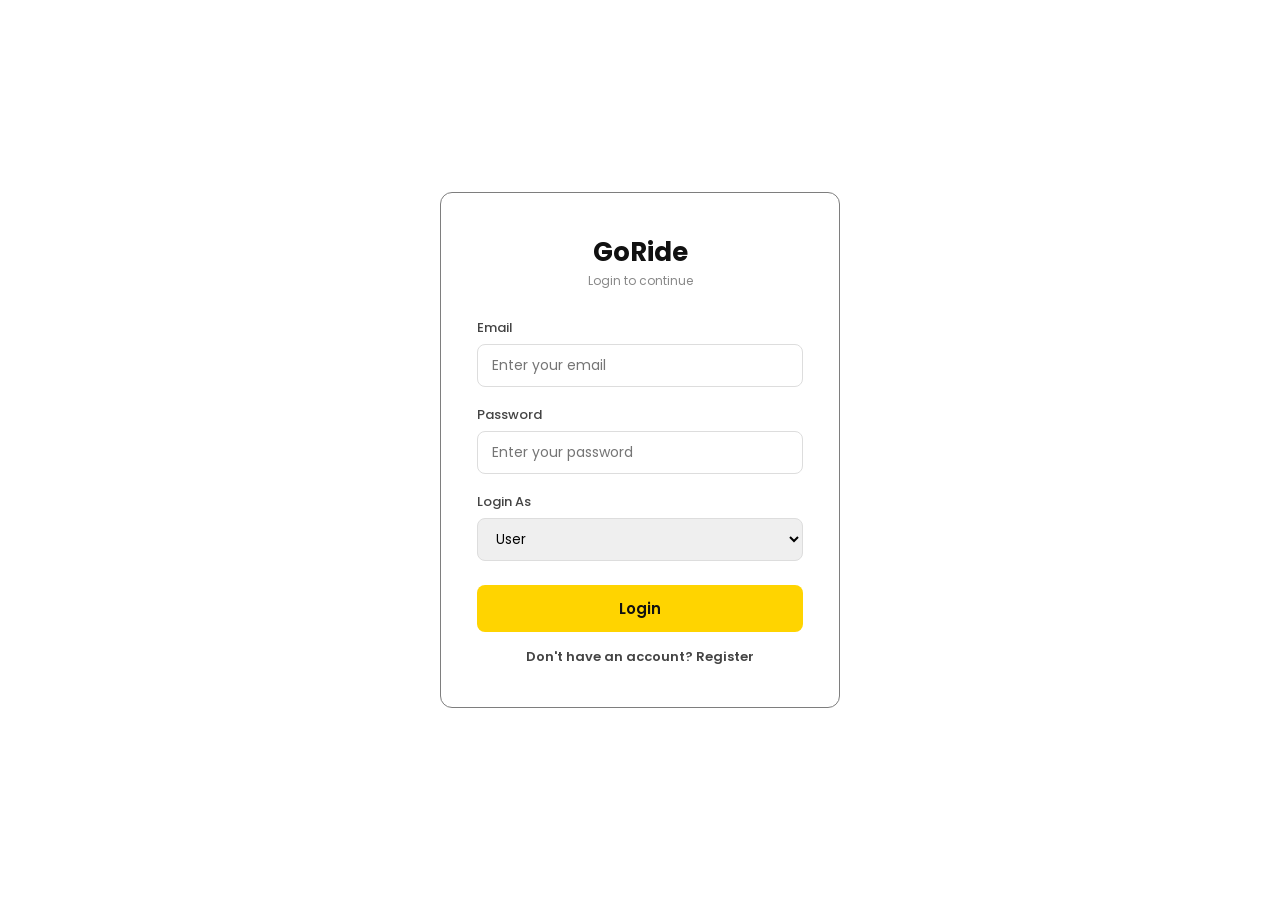
<file: index.html>
<!DOCTYPE html>
<html lang="en">

<head>
  <meta charset="UTF-8">
  <meta name="viewport" content="width=device-width, initial-scale=1.0">
  <title>GoRide - Login</title>
  <link rel="stylesheet" href="css/login.css">
  <link href="https://fonts.googleapis.com/css2?family=Poppins:wght@400;500;600&display=swap" rel="stylesheet">
</head>

<body>

  <div class="login-box">

    <h2>GoRide</h2>
    <p>Login to continue</p>

    <label>Email</label>
    <input type="email" id="emailInput" placeholder="Enter your email">

    <label>Password</label>
    <input type="password" id="passwordInput" placeholder="Enter your password">

    <label>Login As</label>
    <select class="role-select" id="roleSelect">
      <option value="user">User</option>
      <option value="driver">Driver</option>
    </select>

    <button id="loginBtn">Login</button>

    <div class="links">
      <a href="register.html">Don't have an account? Register</a>
    </div>

  </div>

  <script src="js/login.js"></script>
</body>
</html>
</file>
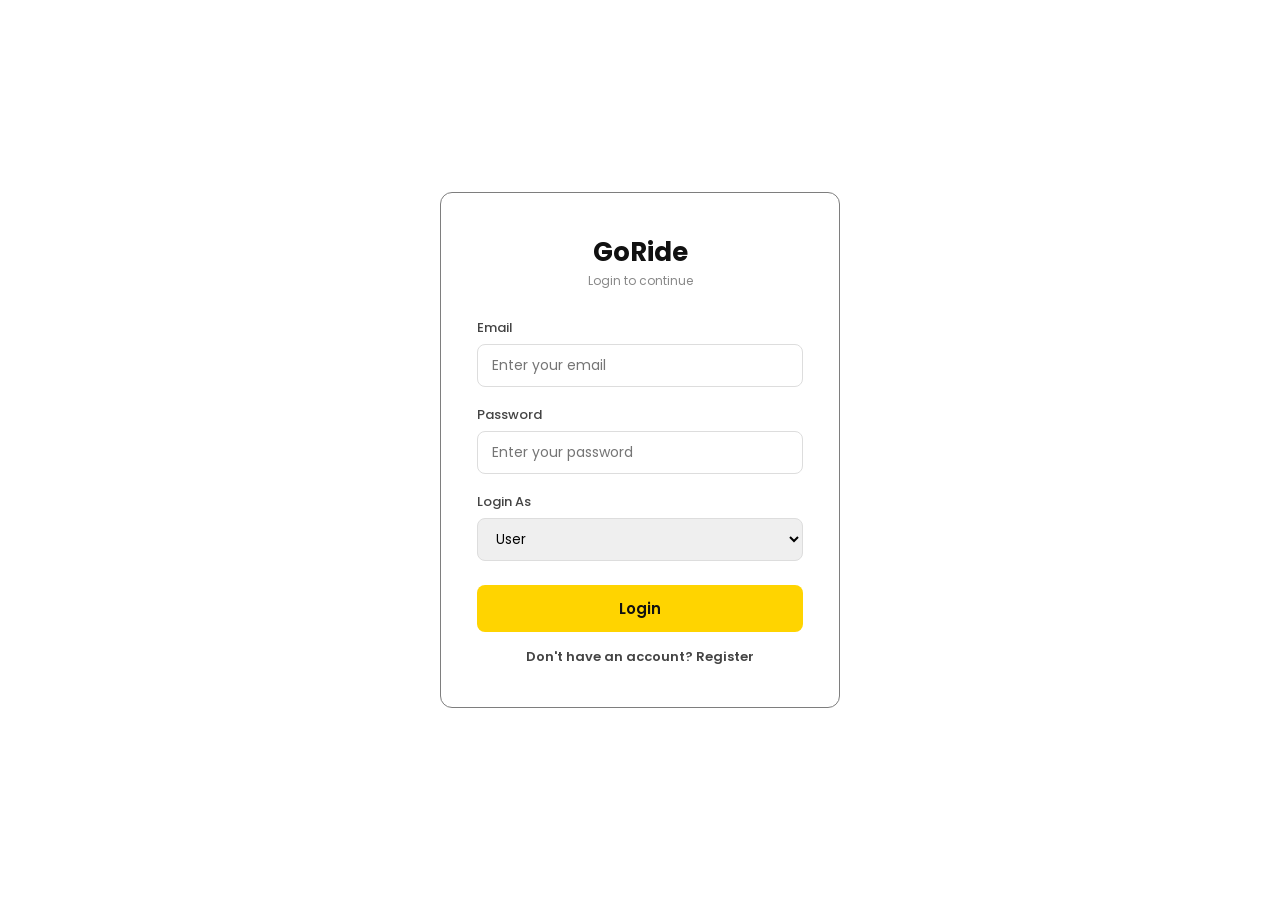
<file: book.html>
<!DOCTYPE html>
<html lang="en">

<head>
  <meta charset="UTF-8">
  <meta name="viewport" content="width=device-width, initial-scale=1.0">
  <title>Book Ride</title>
  <link rel="stylesheet" href="css/book.css">
  <link href="https://fonts.googleapis.com/css2?family=Poppins:wght@400;500;600&display=swap" rel="stylesheet">
</head>

<body>

  <div class="container">

    <div class="sidebar">
      <h2 class="logo">GoRide</h2>
      <a href="dashboard.html">Dashboard</a>
      <a href="book.html">Book Ride</a>
      <a href="history.html">Ride History</a>
      <a href="profile.html">Profile</a>
      <a href="#" id="logoutBtn" class="logout-btn">Logout</a>
    </div>

    <div class="main">

      <h1>Book a Ride</h1>

      <div class="book-layout">

        <div class="ride-form">
          <input type="text" id="pickupInput" placeholder="Pickup Location">
          <input type="text" id="dropInput" placeholder="Drop Location">
          <select id="vehicleSelect">
            <option value="Bike">Bike (₹5/km)</option>
            <option value="Auto">Auto (₹8/km)</option>
            <option value="Car">Car (₹12/km)</option>
          </select>
          <div class="fare-box">
            <span>Estimated Fare:</span>
            <span id="estimatedFare" style="color: #FFD400">₹0</span>
          </div>
          <p id="walletErr" class="wallet-err"></p>
          <button class="btn" id="bookBtn" disabled>Book Ride</button>

          <div id="activeRideStatus" class="active-ride-status">
            <h3>Ride Status</h3>
            <p id="statusMessage">Searching for driver...</p>
            
            <button id="cancelRideBtn" class="btn" style="background-color: #dc3545; margin-top: 10px; display: none;">Cancel Ride</button>

            <!-- Rating UI -->
            <div id="ratingSection" style="display: none; margin-top: 15px; border-top: 1px solid #ccc; padding-top: 10px;">
              <h4>Rate your ride</h4>
              <div id="starContainer" style="font-size: 24px; cursor: pointer; color: #ccc;">
                <span data-value="1" class="star">☆</span>
                <span data-value="2" class="star">☆</span>
                <span data-value="3" class="star">☆</span>
                <span data-value="4" class="star">☆</span>
                <span data-value="5" class="star">☆</span>
              </div>
              <textarea id="reviewText" placeholder="Leave a review (optional)" style="width: 100%; margin-top: 10px; padding: 5px; font-family: inherit; resize: vertical; min-height: 60px;"></textarea>
              <button id="submitReviewBtn" class="btn" style="margin-top: 10px;">Submit Review</button>
              <p id="ratingMessage" style="color: green; display: none; margin-top: 10px; font-weight: 500;"></p>
            </div>
          </div>
        </div>

        <div class="map">
          <p>Map Placeholder</p>
        </div>

      </div>

    </div>

  </div>

  <script src="js/book.js"></script>

</body>
</html>
</file>
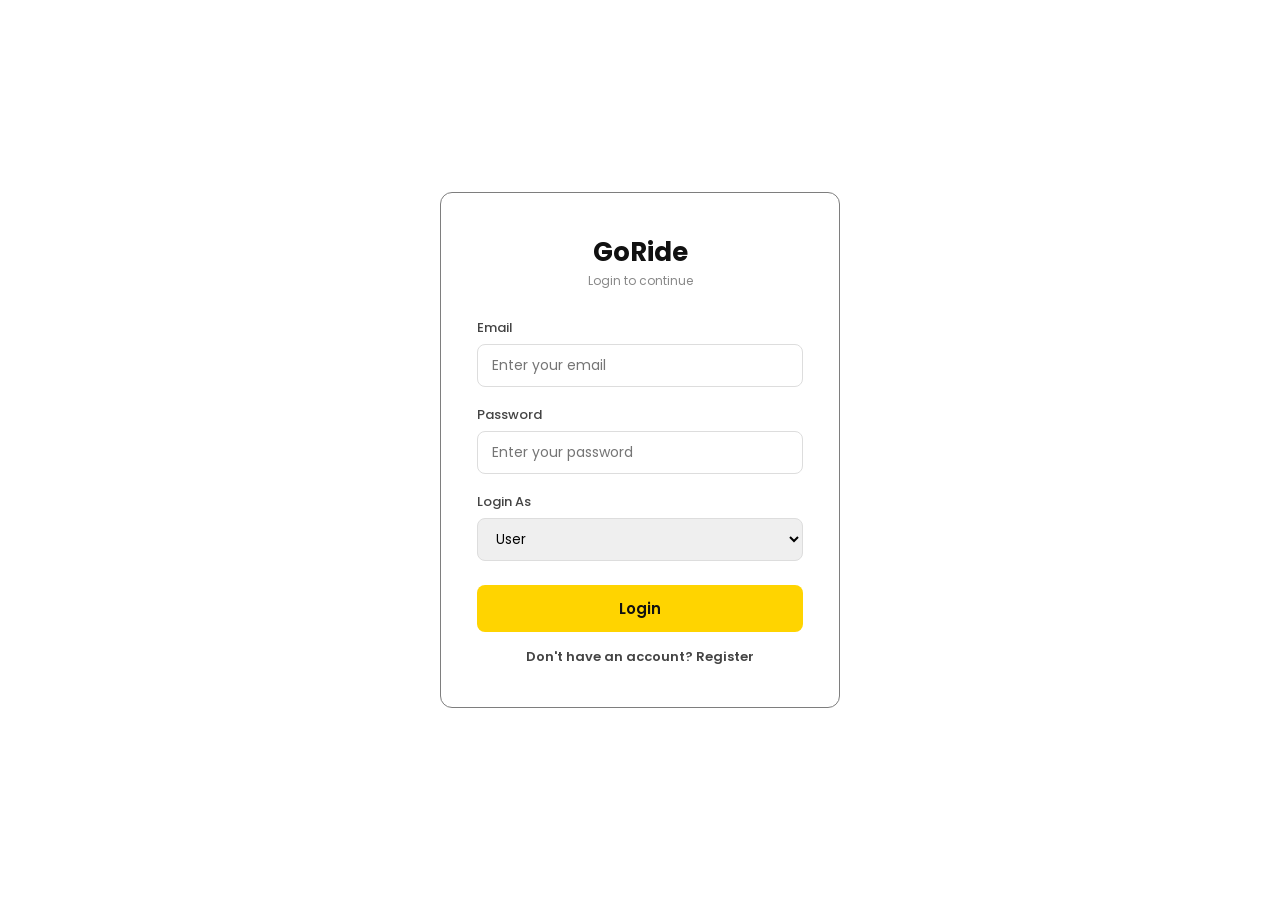
<file: dashboard.html>
<!DOCTYPE html>
<html lang="en">

<head>
  <meta charset="UTF-8">
  <meta name="viewport" content="width=device-width, initial-scale=1.0">
  <title>GoRide Dashboard</title>
  <link rel="stylesheet" href="css/dashboard.css">
  <link href="https://fonts.googleapis.com/css2?family=Poppins:wght@400;500;600&display=swap" rel="stylesheet">
</head>

<body>

  <div class="container">

    <div class="sidebar">
      <h2 class="logo">GoRide</h2>
      <a href="dashboard.html">Dashboard</a>
      <a href="book.html">Book Ride</a>
      <a href="history.html">Ride History</a>
      <a href="profile.html">Profile</a>
      <a href="#" id="logoutBtn" class="logout-btn">Logout</a>
    </div>

    <div class="main">

      <h1 id="welcomeGreeting">Welcome Back 👋</h1>

      <div class="stats">
        <div class="card">
          <h3>Total Rides</h3>
          <p id="totalRidesStat">0</p>
        </div>
        <div class="card">
          <h3>Completed</h3>
          <p id="completedRidesStat">0</p>
        </div>
        <div class="card">
          <h3>Upcoming</h3>
          <p id="upcomingRidesStat">0</p>
        </div>
      </div>

      <div class="actions">
        <a href="book.html" class="btn">Book a Ride</a>
        <a href="history.html" class="btn secondary">View History</a>
      </div>

      <h2 class="section-title">Recent Rides</h2>

      <div class="ride-list" id="recentRidesList">
        <!-- populated dynamically -->
      </div>

    </div>

  </div>

  <script src="js/dashboard.js"></script>

</body>
</html>
</file>
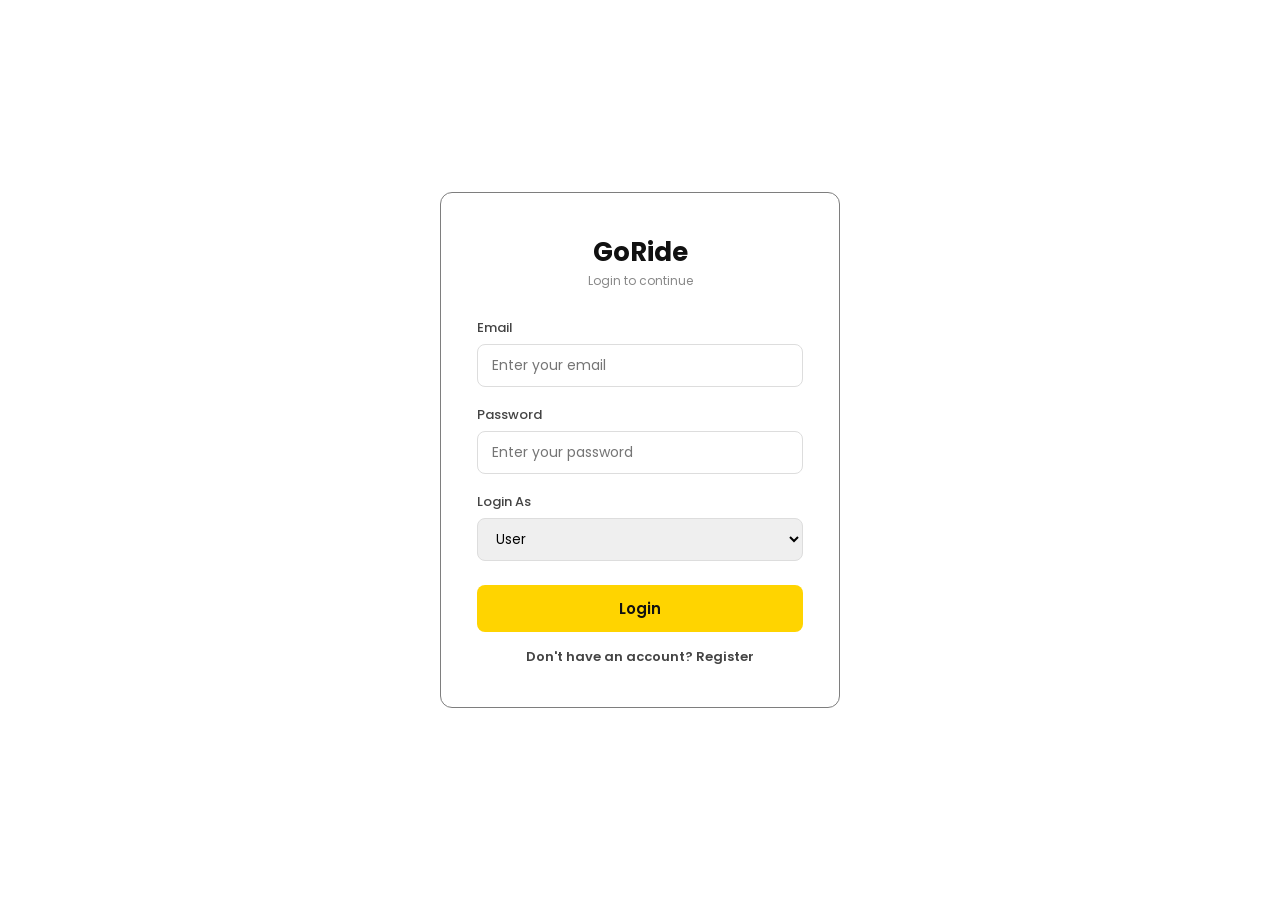
<file: driver.html>
<!DOCTYPE html>
<html lang="en">

<head>
  <meta charset="UTF-8">
  <meta name="viewport" content="width=device-width, initial-scale=1.0">
  <title>Driver Panel</title>
  <link rel="stylesheet" href="css/driver.css">
  <link href="https://fonts.googleapis.com/css2?family=Poppins:wght@400;500;600&display=swap" rel="stylesheet">
</head>

<body>

  <div class="container">

    <div class="sidebar">
      <h2 class="logo">GoRide</h2>
      <a href="driver.html">Driver Panel</a>
      <a href="#" id="logoutBtn" class="logout-btn">Logout</a>
    </div>

    <div class="main">

      <h1>Driver Panel</h1>

      <div class="toggle-wrapper">
        <label class="switch">
          <input type="checkbox" id="onlineToggle">
          <span class="slider"></span>
        </label>
        <span id="toggleLabel" style="font-weight: 600;">You are Offline</span>
      </div>

      <div class="stats-wrapper" style="display: flex; gap: 15px; margin-bottom: 20px;">
        <div class="earnings card" style="flex: 1; margin: 0;">
          <h3>Today's Earnings</h3>
          <p id="earningsTotal">₹0</p>
        </div>
        <div class="card" style="flex: 1; margin: 0; background: white; padding: 20px; border-radius: 10px; box-shadow: 0 4px 10px rgba(0, 0, 0, 0.1); text-align: center;">
          <h3>Total Rides</h3>
          <p id="totalRidesCount" style="font-size: 24px; font-weight: 600; color: #333; margin-top: 10px;">0</p>
        </div>
        <div class="card" style="flex: 1; margin: 0; background: white; padding: 20px; border-radius: 10px; box-shadow: 0 4px 10px rgba(0, 0, 0, 0.1); text-align: center;">
          <h3>Avg Rating</h3>
          <p id="avgRatingStat" style="font-size: 24px; font-weight: 600; color: #333; margin-top: 10px;">0.0 ⭐</p>
        </div>
      </div>

      <h2 class="section-title">Active Ride Requests</h2>

      <div id="ridesContainer" class="ride-list">
        <!-- populated dynamically via JS -->
      </div>

    </div>

  </div>

  <script src="js/driver.js"></script>

  <!-- Quick inline style for toggle switch -->
  <style>
    .switch {
      position: relative;
      display: inline-block;
      width: 50px;
      height: 24px;
    }

    .switch input { 
      opacity: 0;
      width: 0;
      height: 0;
    }

    .slider {
      position: absolute;
      cursor: pointer;
      top: 0;
      left: 0;
      right: 0;
      bottom: 0;
      background-color: #ccc;
      transition: .4s;
      border-radius: 24px;
    }

    .slider:before {
      position: absolute;
      content: "";
      height: 16px;
      width: 16px;
      left: 4px;
      bottom: 4px;
      background-color: white;
      transition: .4s;
      border-radius: 50%;
    }

    input:checked + .slider {
      background-color: #4CAF50;
    }

    input:checked + .slider:before {
      transform: translateX(26px);
    }
  </style>

</body>
</html>
</file>
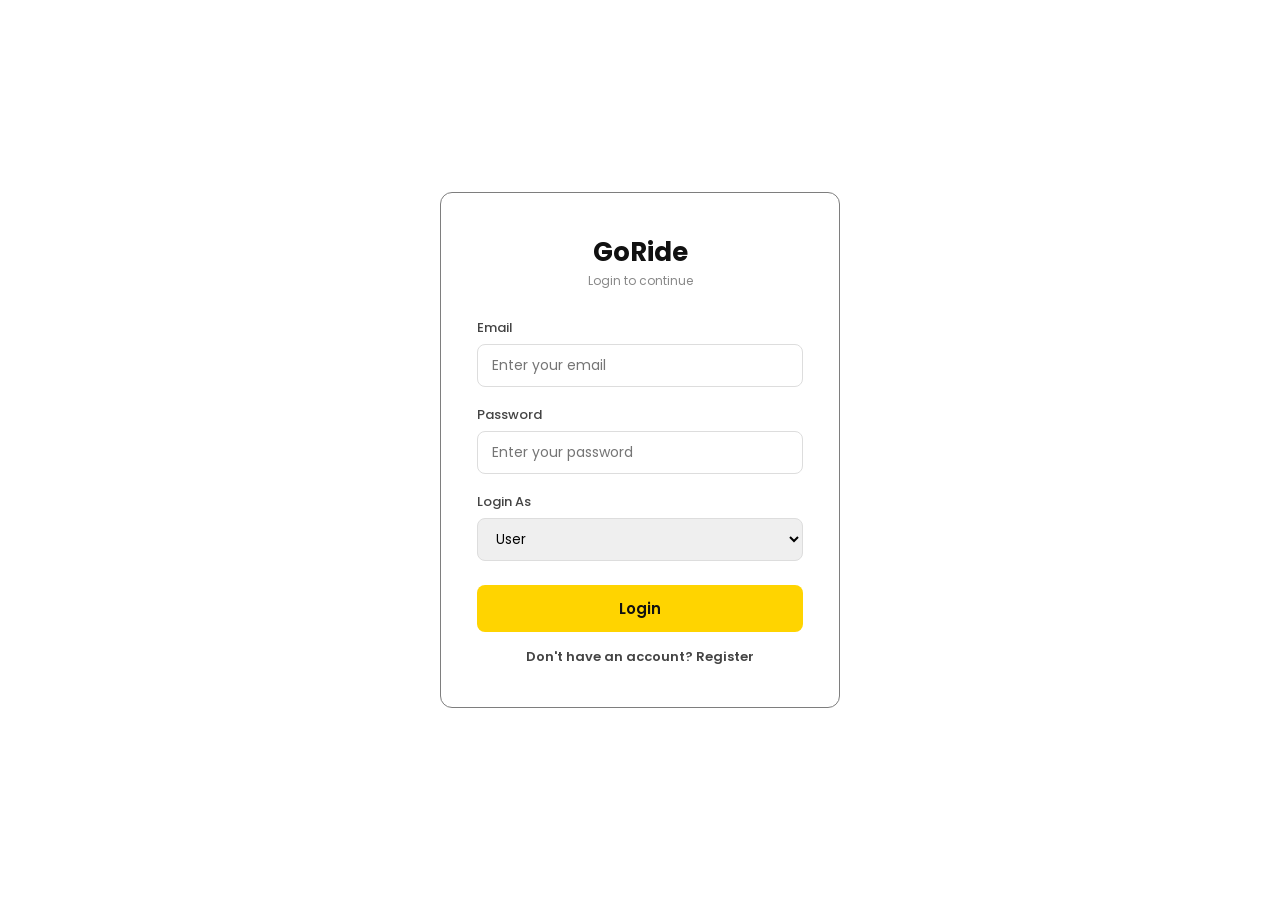
<file: history.html>
<!DOCTYPE html>
<html lang="en">

<head>
  <meta charset="UTF-8">
  <meta name="viewport" content="width=device-width, initial-scale=1.0">
  <title>Ride History</title>
  <link rel="stylesheet" href="css/history.css">
  <link href="https://fonts.googleapis.com/css2?family=Poppins:wght@400;500;600&display=swap" rel="stylesheet">
</head>

<body>

  <div class="container">

    <div class="sidebar">
      <h2 class="logo">GoRide</h2>
      <a href="dashboard.html">Dashboard</a>
      <a href="book.html">Book Ride</a>
      <a href="history.html">Ride History</a>
      <a href="profile.html">Profile</a>
      <a href="#" id="logoutBtn" class="logout-btn">Logout</a>
    </div>

    <div class="main">

      <h1>Ride History</h1>

      <div class="filter-box">
        <label>Filter by Status:</label>
        <select id="filterSelect">
          <option value="All">All Rides</option>
          <option value="Completed">Completed</option>
          <option value="Cancelled">Cancelled</option>
        </select>
      </div>

      <div class="table-container">
        <table>
          <thead>
            <tr>
              <th>Date</th>
              <th>Pickup</th>
              <th>Drop</th>
              <th>Fare</th>
              <th>Status</th>
            </tr>
          </thead>
          <tbody id="historyTableBody">
            <!-- Dynamically populated -->
          </tbody>
        </table>
      </div>

    </div>

  </div>

  <script src="js/history.js"></script>

</body>
</html>
</file>
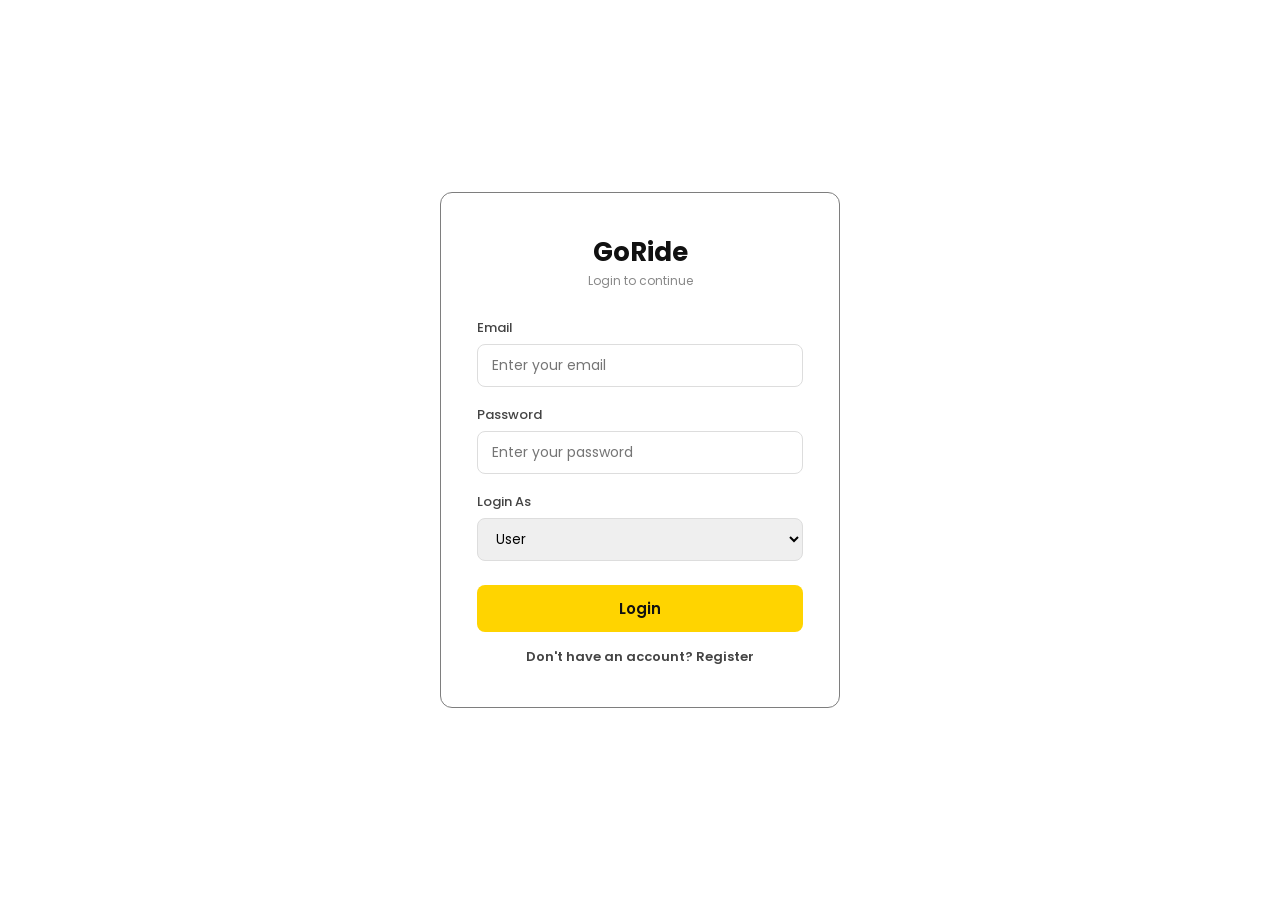
<file: profile.html>
<!DOCTYPE html>
<html lang="en">

<head>
  <meta charset="UTF-8">
  <meta name="viewport" content="width=device-width, initial-scale=1.0">
  <title>Profile</title>
  <link rel="stylesheet" href="css/profile.css">
  <link href="https://fonts.googleapis.com/css2?family=Poppins:wght@400;500;600&display=swap" rel="stylesheet">
</head>

<body>

  <div class="container">

    <div class="sidebar">
      <h2 class="logo">GoRide</h2>
      <a href="dashboard.html">Dashboard</a>
      <a href="book.html">Book Ride</a>
      <a href="history.html">Ride History</a>
      <a href="profile.html">Profile</a>
      <a href="#" id="logoutBtn" class="logout-btn">Logout</a>
    </div>

    <div class="main">

      <h1>Profile</h1>

      <div class="profile-layout">

        <!-- Profile Card -->
        <div class="profile-card">
          <h3 style="margin-bottom: 20px; font-size: 22px;">Personal Details</h3>
          
          <p><b>Name:</b> <span id="userName"></span></p>
          <input type="text" id="editName" placeholder="Update your name">

          <p><b>Phone:</b> <span id="userPhone"></span></p>
          <input type="tel" id="editPhone" placeholder="Update your phone (10 digits)" maxlength="10">

          <p><b>Email:</b> <span id="userEmail"></span></p>
          <p><b>Role:</b> <span id="userRole"></span></p>

          <button id="editProfileBtn" class="btn">Edit Profile</button>
        </div>

        <div class="profile-right">

          <!-- Wallet Section -->
          <div class="section-title">My Wallet</div>

          <div class="wallet-card">
            <div class="wallet-balance">
              <div>
                <p class="wallet-label">Available Balance</p>
                <p class="wallet-amount" id="walletAmount">&#8377; 0</p>
              </div>
              <button id="addMoneyBtn" class="btn">Add Money</button>
            </div>

            <div class="wallet-transactions">
              <p class="wallet-sub">Recent Transactions</p>
              <div id="transactionsList">
                <!-- Transactions populates here -->
              </div>
            </div>
          </div>

        </div>

      </div>

    </div>

  </div>

  <script src="js/profile.js"></script>

</body>
</html>
</file>
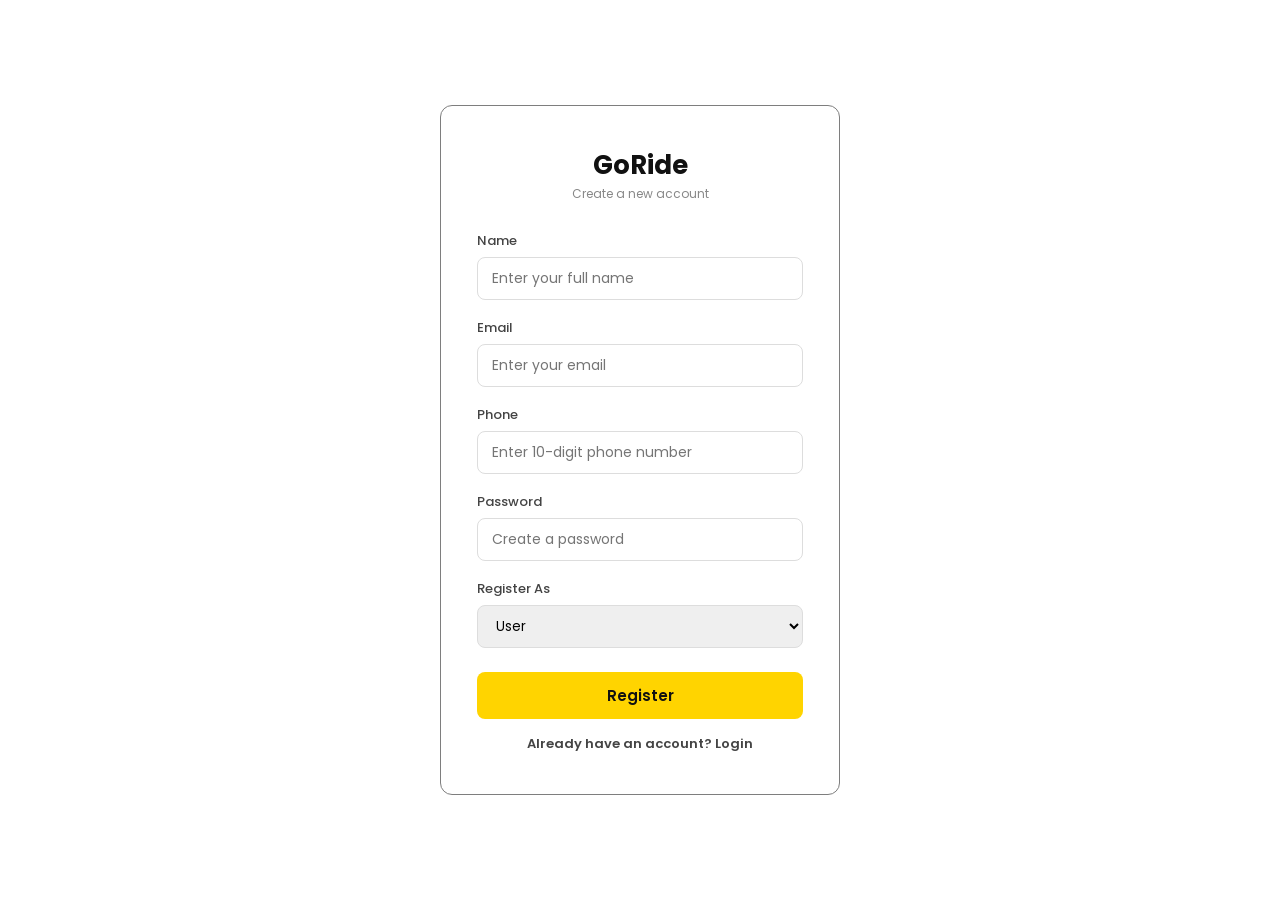
<file: register.html>
<!DOCTYPE html>
<html lang="en">

<head>
  <meta charset="UTF-8">
  <meta name="viewport" content="width=device-width, initial-scale=1.0">
  <title>GoRide - Register</title>
  <link rel="stylesheet" href="css/register.css">
  <link href="https://fonts.googleapis.com/css2?family=Poppins:wght@400;500;600&display=swap" rel="stylesheet">
</head>

<body>

  <div class="login-box">
    <h2>GoRide</h2>
    <p>Create a new account</p>

    <label>Name</label>
    <input type="text" id="nameInput" placeholder="Enter your full name">

    <label>Email</label>
    <input type="email" id="emailInput" placeholder="Enter your email">

    <label>Phone</label>
    <input type="tel" id="phoneInput" placeholder="Enter 10-digit phone number" maxlength="10">

    <label>Password</label>
    <input type="password" id="passwordInput" placeholder="Create a password">

    <label>Register As</label>
    <select class="role-select" id="roleSelect">
      <option value="user">User</option>
      <option value="driver">Driver</option>
    </select>

    <button id="registerBtn">Register</button>

    <div class="links">
      <a href="index.html">Already have an account? Login</a>
    </div>
  </div>

  <script src="js/register.js"></script>
</body>
</html>
</file>
<file: css/login.css>
* {
  margin: 0;
  padding: 0;
  box-sizing: border-box;
  font-family: 'Poppins', sans-serif;
}

body {
  background: white;
  display: flex;
  justify-content: center;
  align-items: center;
  min-height: 100vh;
}

.login-box {
  background: white;
  border-radius: 12px;
  border: #7e7e7e 1px solid;
  padding: 40px 36px;
  width: 100%;
  max-width: 400px;
}

.login-box h2 {
  text-align: center;
  font-size: 26px;
  color: #111;
}

.login-box p {
  text-align: center;
  font-size: 12px;
  color: #888;
  margin-bottom: 28px;
}

.login-box label {
  display: block;
  font-size: 13px;
  font-weight: 500;
  color: #444;
  margin-bottom: 6px;
}

.login-box input {
  width: 100%;
  padding: 10px 14px;
  border: 1px solid #ddd;
  border-radius: 8px;
  font-family: inherit;
  font-size: 14px;
  margin-bottom: 18px;
  outline: none;
}

.login-box input:focus {
  border-color: #FFD400;
}

.role-select {
  width: 100%;
  padding: 10px 14px;
  border: 1px solid #ddd;
  border-radius: 8px;
  margin-bottom: 24px;
  font-family: inherit;
}

.login-box button {
  width: 100%;
  padding: 12px;
  background: #FFD400;
  border: none;
  border-radius: 8px;
  font-size: 15px;
  font-weight: 600;
  cursor: pointer;
  color: #111;
  transition: opacity 0.3s;
}

.login-box button:hover {
  opacity: 0.8;
}

.links {
  margin-top: 15px;
  text-align: center;
  font-size: 13px;
}

.links a {
  color: #444;
  text-decoration: none;
  font-weight: 600;
}

.links a:hover {
  text-decoration: underline;
  color: #111;
}
</file>
<file: css/book.css>
/* Inheriting Sidebar/Layout from Dashboard style and adding specific book logic */
* {
  margin: 0;
  padding: 0;
  box-sizing: border-box;
  font-family: 'Poppins', sans-serif;
}

body {
  background: #f5f6f8;
}

.container {
  display: flex;
  min-height: 100vh;
}

/* SIDEBAR */
.sidebar {
  width: 220px;
  height: 100vh;
  position: sticky;
  top: 0;
  background: #111;
  color: white;
  padding: 30px 20px;
  display: flex;
  flex-direction: column;
}

.logo {
  margin-bottom: 30px;
  color: #FFD400;
}

.sidebar a {
  display: block;
  color: white;
  text-decoration: none;
  margin: 15px 0;
}

.sidebar a:hover {
  color: #FFD400;
}

.logout-btn {
  margin-top: auto;
  color: #ff6b6b !important;
  cursor: pointer;
}

/* MAIN */
.main {
  flex: 1;
  padding: 40px;
  min-width: 0;
}

.btn {
  background: #FFD400;
  border: none;
  padding: 10px 18px;
  border-radius: 6px;
  text-decoration: none;
  color: black;
  display: inline-block;
  cursor: pointer;
  font-weight: 500;
  font-size: 15px;
}

.btn:hover {
  opacity: 0.9;
}

.btn:disabled {
  background: #ccc;
  cursor: not-allowed;
}

/* BOOK PAGE SPECIFIC */
.book-layout {
  display: grid;
  grid-template-columns: 40% 60%;
  gap: 30px;
  margin-top: 30px;
  align-items: start;
}

.ride-form {
  display: flex;
  flex-direction: column;
  gap: 15px;
  background: white;
  padding: 25px;
  border-radius: 10px;
  box-shadow: 0 6px 20px rgba(0, 0, 0, 0.08);
}

.ride-form input,
.ride-form select {
  width: 100%;
  padding: 12px;
  border: 1px solid #ddd;
  border-radius: 6px;
  outline: none;
}

.ride-form input:focus, .ride-form select:focus {
  border-color: #FFD400;
}

.fare-box {
  padding: 10px 0;
  font-weight: 500;
  display: flex;
  justify-content: space-between;
}

.wallet-err {
  color: red;
  font-size: 13px;
  margin-top: -10px;
  display: none;
}

.map {
  background: #e9ecef;
  display: flex;
  justify-content: center;
  align-items: center;
  border-radius: 10px;
  min-height: 400px;
  box-shadow: 0 6px 20px rgba(0, 0, 0, 0.08);
  font-size: 18px;
  color: #555;
  background-image: repeating-linear-gradient(45deg, #ddd 25%, transparent 25%, transparent 75%, #ddd 75%, #ddd), repeating-linear-gradient(45deg, #ddd 25%, #e9ecef 25%, #e9ecef 75%, #ddd 75%, #ddd);
  background-position: 0 0, 10px 10px;
  background-size: 20px 20px;
}

/* ACTIVE RIDE STATUS BOX */
.active-ride-status {
  margin-top: 20px;
  padding: 20px;
  background: white;
  border-radius: 10px;
  box-shadow: 0 6px 20px rgba(0, 0, 0, 0.08);
  display: none; /* hidden by default */
  border-left: 5px solid #FFD400;
}
.active-ride-status h3 {
  margin-bottom: 10px;
}

/* MOBILE */
@media (max-width: 760px) {
  .sidebar {
    display: none;
  }
  .book-layout {
    grid-template-columns: 1fr;
  }
}
</file>
<file: css/dashboard.css>
/* Generic resets */
* {
  margin: 0;
  padding: 0;
  box-sizing: border-box;
  font-family: 'Poppins', sans-serif;
}

body {
  background: #f5f6f8;
}

.container {
  display: flex;
  min-height: 100vh;
}

/* SIDEBAR */
.sidebar {
  width: 220px;
  height: 100vh;
  position: sticky;
  top: 0;
  background: #111;
  color: white;
  padding: 30px 20px;
  display: flex;
  flex-direction: column;
}

.logo {
  margin-bottom: 30px;
  color: #FFD400;
}

.sidebar a {
  display: block;
  color: white;
  text-decoration: none;
  margin: 15px 0;
}

.sidebar a:hover {
  color: #FFD400;
}

.logout-btn {
  margin-top: auto;
  color: #ff6b6b !important;
  cursor: pointer;
}

/* MAIN CONTENT */
.main {
  flex: 1;
  padding: 40px;
  min-width: 0;
}

/* STATS */
.stats {
  display: flex;
  gap: 20px;
  margin-top: 20px;
}

.card {
  background: white;
  padding: 20px;
  border-radius: 10px;
  box-shadow: 0 6px 20px rgba(0, 0, 0, 0.08);
  flex: 1;
  transition: 0.3s;
}

.card:hover {
  transform: translateY(-5px);
}

/* BUTTONS */
.actions {
  display: flex;
  align-items: center;
  gap: 10px;
  margin-top: 20px;
}

.btn {
  background: #FFD400;
  border: none;
  padding: 10px 18px;
  border-radius: 6px;
  text-decoration: none;
  color: black;
  display: inline-block;
  cursor: pointer;
  font-weight: 500;
}

.btn.secondary {
  background: black;
  color: white;
}

.btn:hover {
  opacity: 0.9;
}

/* SECTION TITLE */
.section-title {
  margin-top: 40px;
  margin-bottom: 10px;
}

/* RIDE LIST */
.ride-list {
  display: flex;
  gap: 20px;
  margin-top: 20px;
  flex-wrap: wrap;
}

.ride-card {
  background: white;
  padding: 20px;
  border-radius: 10px;
  box-shadow: 0 6px 20px rgba(0, 0, 0, 0.08);
  min-width: 200px;
}

.ride-card p {
  margin-bottom: 6px;
}

.status {
  margin-top: 8px;
  font-weight: 500;
}
.completed {
  color: green;
}
.cancelled {
  color: red;
}
.ongoing {
  color: #FFD400;
}
.pending {
  color: gray;
}

/* MOBILE RESPONSIVE */
@media (max-width: 760px) {
  .sidebar {
    display: none;
  }
  .stats {
    flex-direction: column;
  }
  .ride-list {
    flex-direction: column;
  }
}
</file>
<file: css/driver.css>
/* Same container style */
* {
  margin: 0;
  padding: 0;
  box-sizing: border-box;
  font-family: 'Poppins', sans-serif;
}

body {
  background: #f5f6f8;
}

.container {
  display: flex;
  min-height: 100vh;
}

/* SIDEBAR */
.sidebar {
  width: 220px;
  height: 100vh;
  position: sticky;
  top: 0;
  background: #111;
  color: white;
  padding: 30px 20px;
  display: flex;
  flex-direction: column;
}

.logo {
  margin-bottom: 30px;
  color: #FFD400;
}

.sidebar a {
  display: block;
  color: white;
  text-decoration: none;
  margin: 15px 0;
}

.sidebar a:hover {
  color: #FFD400;
}

.logout-btn {
  margin-top: auto;
  color: #ff6b6b !important;
  cursor: pointer;
}

/* MAIN */
.main {
  flex: 1;
  padding: 40px;
  min-width: 0;
}

.btn {
  background: #FFD400;
  border: none;
  padding: 10px 18px;
  border-radius: 6px;
  text-decoration: none;
  color: black;
  display: inline-block;
  cursor: pointer;
  font-weight: 500;
}

.btn:hover {
  opacity: 0.9;
}

.btn:disabled {
  background: #ccc;
  cursor: not-allowed;
}

/* CARDS */
.card {
  background: white;
  padding: 20px;
  border-radius: 10px;
  box-shadow: 0 6px 20px rgba(0, 0, 0, 0.08);
}

.earnings {
  margin-bottom: 30px;
  max-width: 300px;
}

.earnings h3 {
  margin-bottom: 8px;
  color: #555;
  font-size: 14px;
}

.earnings p {
  font-size: 26px;
  font-weight: 600;
  color: #111;
}

/* DRIVER TOGGLE */
.toggle-wrapper {
  margin-bottom: 40px;
  display: flex;
  align-items: center;
  gap: 15px;
}

/* RIDES */
.ride-list {
  display: flex;
  flex-direction: column;
  gap: 20px;
  margin-top: 20px;
}

.ride-card {
  background: white;
  padding: 20px;
  border-radius: 10px;
  box-shadow: 0 6px 20px rgba(0, 0, 0, 0.08);
  max-width: 500px;
}

.ride-card p {
  margin-bottom: 8px;
}

.accept {
  background: #111;
  color: #FFD400;
  border: none;
  padding: 8px 15px;
  margin-top: 10px;
  cursor: pointer;
  border-radius: 5px;
  font-weight: 600;
}

.accept:hover {
  opacity: 0.8;
}

.otp-box {
  display: flex;
  gap: 10px;
  margin-top: 15px;
}
.otp-box input {
  padding: 8px;
  border: 1px solid #ddd;
  border-radius: 5px;
  width: 100px;
}
.otp-box button {
  background: green;
  color: white;
  border: none;
  padding: 8px 15px;
  border-radius: 5px;
  cursor: pointer;
}

@media (max-width: 760px) {
  .sidebar {
    display: none;
  }
}
</file>
<file: css/history.css>
/* Same basic structure + specific Table styles */
* {
  margin: 0;
  padding: 0;
  box-sizing: border-box;
  font-family: 'Poppins', sans-serif;
}

body {
  background: #f5f6f8;
}

.container {
  display: flex;
  min-height: 100vh;
}

/* SIDEBAR */
.sidebar {
  width: 220px;
  height: 100vh;
  position: sticky;
  top: 0;
  background: #111;
  color: white;
  padding: 30px 20px;
  display: flex;
  flex-direction: column;
}

.logo {
  margin-bottom: 30px;
  color: #FFD400;
}

.sidebar a {
  display: block;
  color: white;
  text-decoration: none;
  margin: 15px 0;
}

.sidebar a:hover {
  color: #FFD400;
}

.logout-btn {
  margin-top: auto;
  color: #ff6b6b !important;
  cursor: pointer;
}

/* MAIN */
.main {
  flex: 1;
  padding: 40px;
  min-width: 0;
}

.filter-box {
  margin: 20px 0;
  display: flex;
  gap: 15px;
  align-items: center;
}

.filter-box select {
  padding: 10px;
  border-radius: 6px;
  border: 1px solid #ddd;
  outline: none;
}

/* TABLE */
.table-container {
  overflow-x: auto;
}

table {
  width: 100%;
  background: white;
  border-radius: 10px;
  box-shadow: 0 6px 20px rgba(0, 0, 0, 0.08);
  border-collapse: collapse;
}

th, td {
  padding: 15px 20px;
  border-bottom: 1px solid #eee;
  text-align: left;
}

th {
  background: #f9f9f9;
  font-weight: 600;
  color: #333;
}

.completed {
  color: green;
  font-weight: 500;
}

.cancelled {
  color: red;
  font-weight: 500;
}

.ongoing, .pending {
  color: #FFD400;
  font-weight: 500;
}

@media (max-width: 760px) {
  .sidebar {
    display: none;
  }
}
</file>
<file: css/profile.css>
/* Same basic layout */
* {
  margin: 0;
  padding: 0;
  box-sizing: border-box;
  font-family: 'Poppins', sans-serif;
}

body {
  background: #f5f6f8;
}

.container {
  display: flex;
  min-height: 100vh;
}

/* SIDEBAR */
.sidebar {
  width: 220px;
  height: 100vh;
  position: sticky;
  top: 0;
  background: #111;
  color: white;
  padding: 30px 20px;
  display: flex;
  flex-direction: column;
}

.logo {
  margin-bottom: 30px;
  color: #FFD400;
}

.sidebar a {
  display: block;
  color: white;
  text-decoration: none;
  margin: 15px 0;
}

.sidebar a:hover {
  color: #FFD400;
}

.logout-btn {
  margin-top: auto;
  color: #ff6b6b !important;
  cursor: pointer;
}

/* MAIN */
.main {
  flex: 1;
  padding: 40px;
  min-width: 0;
}

.btn {
  background: #FFD400;
  border: none;
  padding: 10px 18px;
  border-radius: 6px;
  text-decoration: none;
  color: black;
  display: inline-block;
  cursor: pointer;
  font-weight: 500;
  font-size: 14px;
}

.btn:hover {
  opacity: 0.9;
}

/* SECTION TITLE */
.section-title {
  margin-top: 40px;
  margin-bottom: 10px;
  font-size: 22px;
}

/* PROFILE Specific */
.profile-layout {
  display: grid;
  grid-template-columns: 320px 1fr;
  gap: 30px;
  margin-top: 20px;
  align-items: start;
}

.profile-right {
  min-width: 0;
}

.profile-right .section-title:first-child {
  margin-top: 0;
}

.profile-card {
  background: white;
  padding: 30px;
  border-radius: 10px;
  box-shadow: 0 6px 20px rgba(0, 0, 0, 0.08);
}

.profile-card p {
  margin-bottom: 12px;
  font-size: 14px;
  color: #333;
}

.profile-card input {
  width: 100%;
  padding: 8px;
  margin-top: 4px;
  border: 1px solid #ddd;
  border-radius: 4px;
  font-family: inherit;
  font-size: 13px;
  outline: none;
  display: none; /* hidden initially */
}
.profile-card input.editing {
  display: block;
}
.profile-card span.editing {
  display: none;
}

.profile-card .btn {
  margin-top: 15px;
}

/* WALLET */
.wallet-card {
  background: white;
  border-radius: 10px;
  box-shadow: 0 6px 20px rgba(0, 0, 0, 0.08);
  margin-top: 10px;
  overflow: hidden;
}

.wallet-balance {
  background: #111;
  color: white;
  padding: 24px 30px;
  display: flex;
  align-items: center;
  justify-content: space-between;
}

.wallet-label {
  font-size: 14px;
  color: #ccc;
  margin-bottom: 4px;
}

.wallet-amount {
  font-size: 32px;
  font-weight: 600;
  color: #FFD400;
}

.wallet-transactions {
  padding: 24px 30px;
}

.wallet-sub {
  font-weight: 600;
  margin-bottom: 15px;
  font-size: 15px;
  color: #444;
}

.transaction {
  display: flex;
  justify-content: space-between;
  align-items: center;
  padding: 12px 0;
  border-bottom: 1px solid #eee;
  font-size: 14px;
}

.transaction:last-child {
  border-bottom: none;
}

.debit {
  color: #e74c3c;
  font-weight: 600;
}

.credit {
  color: #2ecc71;
  font-weight: 600;
}

.tx-date {
  font-size: 12px;
  color: #888;
  display: block;
  margin-top: 4px;
}

@media (max-width: 800px) {
  .sidebar {
    display: none;
  }
  .profile-layout {
    grid-template-columns: 1fr;
  }
}
</file>
<file: css/register.css>
/* We can use the same css design as login.css by just copying it here to maintain modularity strictly as requested. */
* {
  margin: 0;
  padding: 0;
  box-sizing: border-box;
  font-family: 'Poppins', sans-serif;
}

body {
  background: white;
  display: flex;
  justify-content: center;
  align-items: center;
  min-height: 100vh;
}

.login-box {
  background: white;
  border-radius: 12px;
  border: #7e7e7e 1px solid;
  padding: 40px 36px;
  width: 100%;
  max-width: 400px;
}

.login-box h2 {
  text-align: center;
  font-size: 26px;
  color: #111;
}

.login-box p {
  text-align: center;
  font-size: 12px;
  color: #888;
  margin-bottom: 28px;
}

.login-box label {
  display: block;
  font-size: 13px;
  font-weight: 500;
  color: #444;
  margin-bottom: 6px;
}

.login-box input {
  width: 100%;
  padding: 10px 14px;
  border: 1px solid #ddd;
  border-radius: 8px;
  font-family: inherit;
  font-size: 14px;
  margin-bottom: 18px;
  outline: none;
}

.login-box input:focus {
  border-color: #FFD400;
}

.role-select {
  width: 100%;
  padding: 10px 14px;
  border: 1px solid #ddd;
  border-radius: 8px;
  margin-bottom: 24px;
  font-family: inherit;
}

.login-box button {
  width: 100%;
  padding: 12px;
  background: #FFD400;
  border: none;
  border-radius: 8px;
  font-size: 15px;
  font-weight: 600;
  cursor: pointer;
  color: #111;
  transition: opacity 0.3s;
}

.login-box button:hover {
  opacity: 0.8;
}

.links {
  margin-top: 15px;
  text-align: center;
  font-size: 13px;
}

.links a {
  color: #444;
  text-decoration: none;
  font-weight: 600;
}

.links a:hover {
  text-decoration: underline;
  color: #111;
}
</file>
